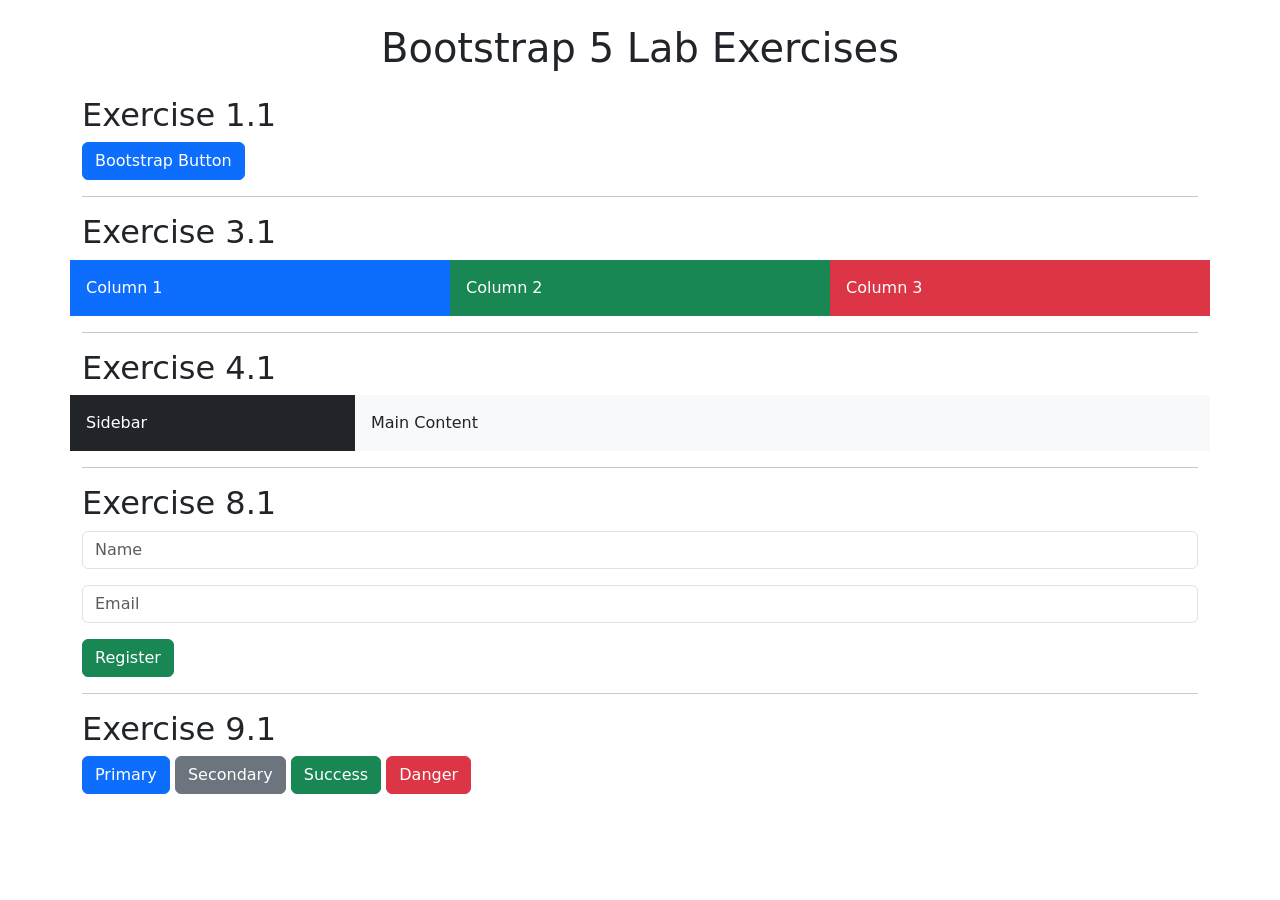
<file: community portal/bootstrap-lab/index.html>
<!DOCTYPE html>
<html lang="en">
<head>
    <meta charset="UTF-8">
    <meta name="viewport" content="width=device-width, initial-scale=1.0">

    <title>Bootstrap 5 Lab</title>

  
    <link href="https://cdn.jsdelivr.net/npm/bootstrap@5.3.3/dist/css/bootstrap.min.css" rel="stylesheet">
</head>
<body>

<div class="container">

    <h1 class="text-center my-4">
        Bootstrap 5 Lab Exercises
    </h1>

    
    <h2>Exercise 1.1</h2>

    <button class="btn btn-primary">
        Bootstrap Button
    </button>

    <hr>

    
    <h2>Exercise 3.1</h2>

    <div class="row">
        <div class="col-12 col-md-6 col-lg-4 bg-primary text-white p-3">
            Column 1
        </div>

        <div class="col-12 col-md-6 col-lg-4 bg-success text-white p-3">
            Column 2
        </div>

        <div class="col-12 col-md-12 col-lg-4 bg-danger text-white p-3">
            Column 3
        </div>
    </div>

    <hr>

   
    <h2>Exercise 4.1</h2>

    <div class="row">
        <div class="col-md-3 bg-dark text-white p-3">
            Sidebar
        </div>

        <div class="col-md-9 bg-light p-3">
            Main Content
        </div>
    </div>

    <hr>

    
    <h2>Exercise 8.1</h2>

    <form>
        <input type="text"
               class="form-control mb-3"
               placeholder="Name">

        <input type="email"
               class="form-control mb-3"
               placeholder="Email">

        <button class="btn btn-success">
            Register
        </button>
    </form>

    <hr>

   
    <h2>Exercise 9.1</h2>

    <button class="btn btn-primary">Primary</button>
    <button class="btn btn-secondary">Secondary</button>
    <button class="btn btn-success">Success</button>
    <button class="btn btn-danger">Danger</button>

</div>


<script src="https://cdn.jsdelivr.net/npm/bootstrap@5.3.3/dist/js/bootstrap.bundle.min.js"></script>

</body>
</html>
</file>
